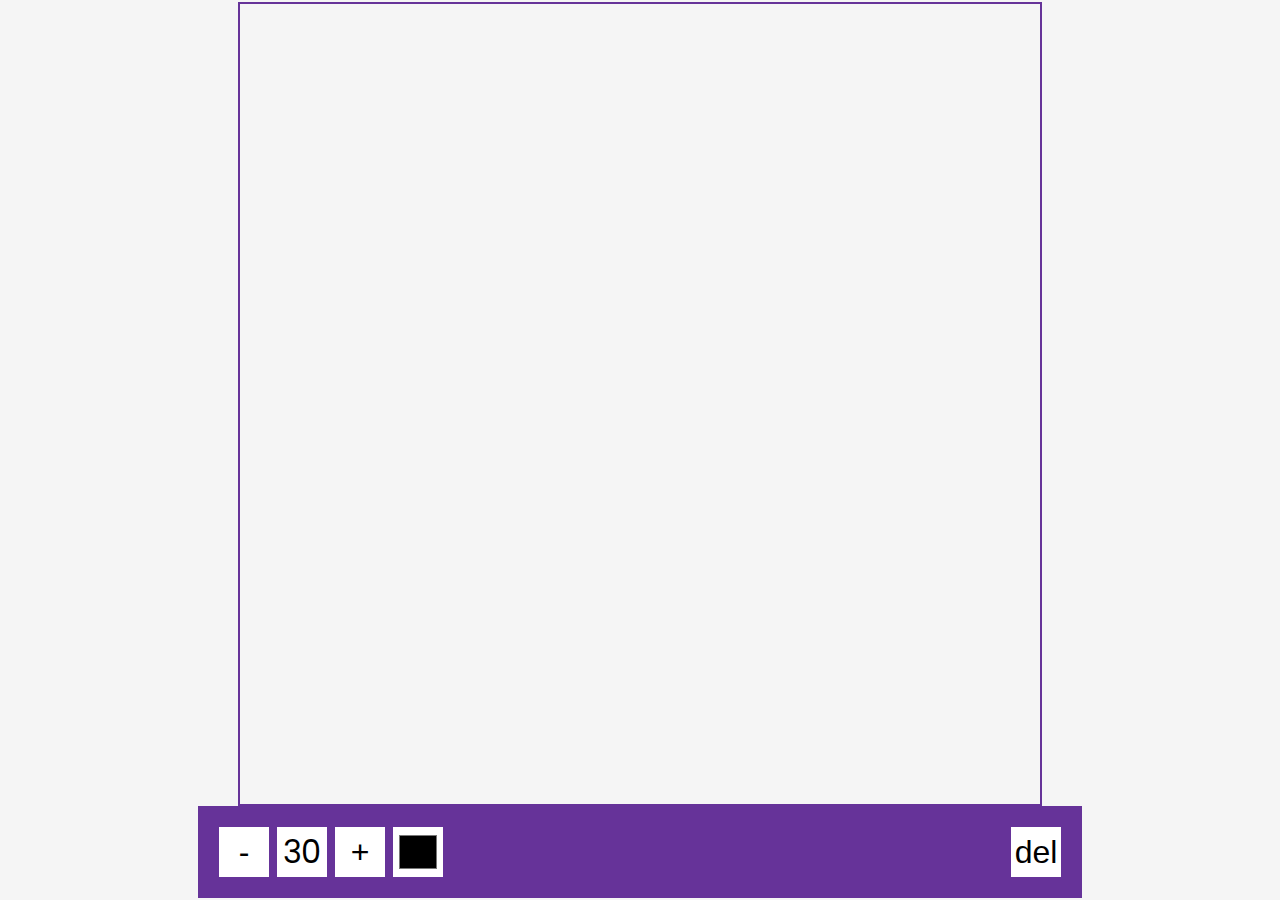
<file: Drowing-app-main/Drowing-app-main/drowing App/index.html>
<!DOCTYPE html>
<html lang="en">
<head>
    <meta charset="UTF-8">
    <meta name="viewport" content="width=device-width, initial-scale=1.0">
    <title>Drowing App</title>
    <link rel="stylesheet" href="style.css" />
    <script src="script.js" defer></script>
</head>
<body>
    <canvas id="canvas" width="800" height="800"></canvas>
    <div class="toolbox">
        <button id="decrease">-</button>
        <span id="size">30</span>
        <button id="increase">+</button>
        <input type="color" id="color" />
        <button id="clear">del</button>
    </div>
</body>
</html>
</file>
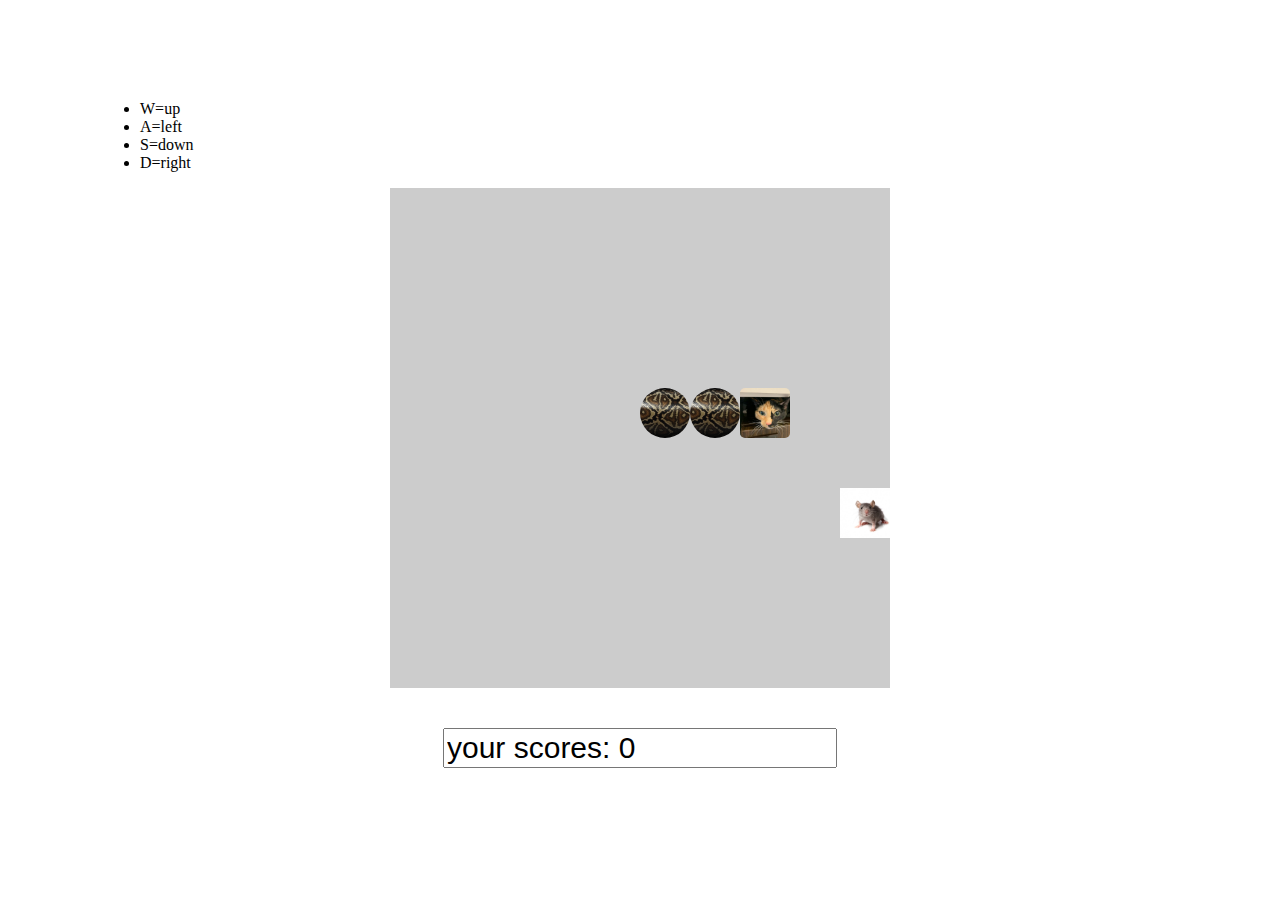
<file: game_snake-main/game_snake-main/snake/index.html>
<!DOCTYPE html>
<html lang="en">
<head>
    <meta charset="UTF-8">
    <meta name="viewport" content="width=device-width, initial-scale=1.0">
    <title>Snake</title>
    <link rel="stylesheet" href="style.css">
</head>
<body>
    <ul>
        <li>W=up</li>
        <li>A=left</li>
        <li>S=down</li>
        <li>D=right</li>
    </ul>
    <script src="script.js"></script>
    
</body>
</html>
</file>
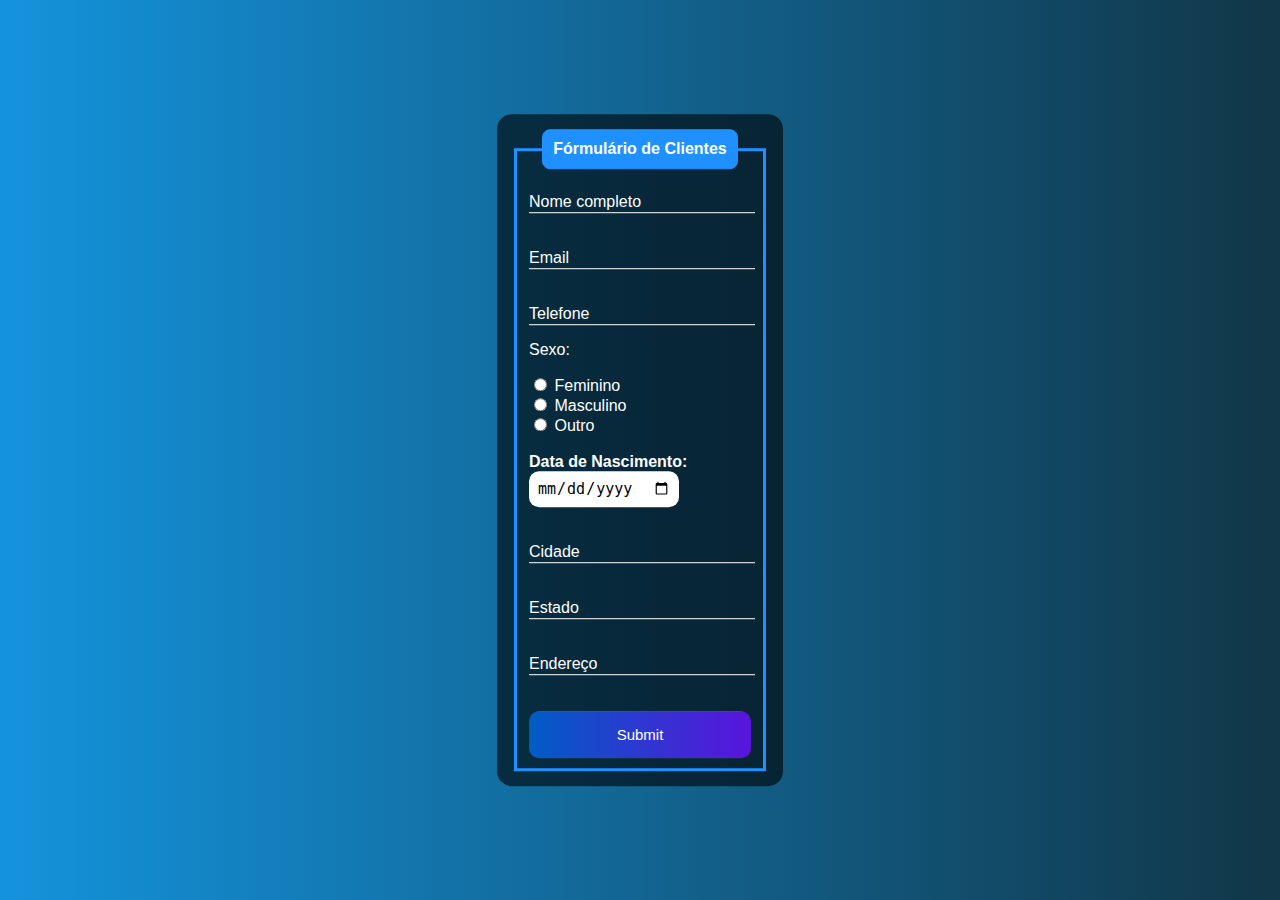
<file: formulario-html-css-main/formulario-html-css-main/formulario.html>
<!DOCTYPE html>
<html lang="en">
<head>
    <meta charset="UTF-8">
    <meta http-equiv="X-UA-Compatible" content="IE=edge">
    <meta name="viewport" content="width=device-width, initial-scale=1.0">
    <title>Formulário | GN</title>
    <style>
        body{
            font-family: Arial, Helvetica, sans-serif;
            background-image: linear-gradient(to right, rgb(20, 147, 220), rgb(17, 54, 71));
        }
        .box{
            color: white;
            position: absolute;
            top: 50%;
            left: 50%;
            transform: translate(-50%,-50%);
            background-color: rgba(0, 0, 0, 0.6);
            padding: 15px;
            border-radius: 15px;
            width: 20%;
        }
        fieldset{
            border: 3px solid dodgerblue;
        }
        legend{
            border: 1px solid dodgerblue;
            padding: 10px;
            text-align: center;
            background-color: dodgerblue;
            border-radius: 8px;
        }
        .inputBox{
            position: relative;
        }
        .inputUser{
            background: none;
            border: none;
            border-bottom: 1px solid white;
            outline: none;
            color: white;
            font-size: 15px;
            width: 100%;
            letter-spacing: 2px;
        }
        .labelInput{
            position: absolute;
            top: 0px;
            left: 0px;
            pointer-events: none;
            transition: .5s;
        }
        .inputUser:focus ~ .labelInput,
        .inputUser:valid ~ .labelInput{
            top: -20px;
            font-size: 12px;
            color: dodgerblue;
        }
        #data_nascimento{
            border: none;
            padding: 8px;
            border-radius: 10px;
            outline: none;
            font-size: 15px;
        }
        #submit{
            background-image: linear-gradient(to right,rgb(0, 92, 197), rgb(90, 20, 220));
            width: 100%;
            border: none;
            padding: 15px;
            color: white;
            font-size: 15px;
            cursor: pointer;
            border-radius: 10px;
        }
        #submit:hover{
            background-image: linear-gradient(to right,rgb(0, 80, 172), rgb(80, 19, 195));
        }
    </style>
</head>
<body>
    <div class="box">
        <form action="">
            <fieldset>
                <legend><b>Fórmulário de Clientes</b></legend>
                <br>
                <div class="inputBox">
                    <input type="text" name="nome" id="nome" class="inputUser" required>
                    <label for="nome" class="labelInput">Nome completo</label>
                </div>
                <br><br>
                <div class="inputBox">
                    <input type="text" name="email" id="email" class="inputUser" required>
                    <label for="email" class="labelInput">Email</label>
                </div>
                <br><br>
                <div class="inputBox">
                    <input type="tel" name="telefone" id="telefone" class="inputUser" required>
                    <label for="telefone" class="labelInput">Telefone</label>
                </div>
                <p>Sexo:</p>
                <input type="radio" id="feminino" name="genero" value="feminino" required>
                <label for="feminino">Feminino</label>
                <br>
                <input type="radio" id="masculino" name="genero" value="masculino" required>
                <label for="masculino">Masculino</label>
                <br>
                <input type="radio" id="outro" name="genero" value="outro" required>
                <label for="outro">Outro</label>
                <br><br>
                <label for="data_nascimento"><b>Data de Nascimento:</b></label>
                <input type="date" name="data_nascimento" id="data_nascimento" required>
                <br><br><br>
                <div class="inputBox">
                    <input type="text" name="cidade" id="cidade" class="inputUser" required>
                    <label for="cidade" class="labelInput">Cidade</label>
                </div>
                <br><br>
                <div class="inputBox">
                    <input type="text" name="estado" id="estado" class="inputUser" required>
                    <label for="estado" class="labelInput">Estado</label>
                </div>
                <br><br>
                <div class="inputBox">
                    <input type="text" name="endereco" id="endereco" class="inputUser" required>
                    <label for="endereco" class="labelInput">Endereço</label>
                </div>
                <br><br>
                <input type="submit" name="submit" id="submit">
            </fieldset>
        </form>
    </div>
</body>
</html>
</file>
<file: Drowing-app-main/Drowing-app-main/drowing App/style.css>
@import url('https://fonts.googleapis.com/css2?family=Poppins:wght@200;400;600&display=swap');
* {
    box-sizing: border-box;
}

body {
    font-family: "Poppins", sans-serif;
    margin: 0;
    background-color: #f5f5f5;
    display: flex;
    align-items: center;
    flex-direction: column;
    justify-content: center;
    min-height: 100vh;
}

canvas {
    border: 2px solid rebeccapurple;

}

.toolbox {
    background-color: rebeccapurple;
    border: 1px solid rebeccapurple;
    display: flex;
    padding: 1rem;
    width: 884px;
}
.toolbox > * {
    background-color: #fff;
    border: none;
    display: inline-flex;
    align-items: center;
    justify-content: center;
    font-size: 2rem;
    padding: 0.25rem;
    margin: 0.25rem;
    height: 50px;
    width: 50px;
}

.toolbox > *:last-child {
    margin-left: auto;
}
</file>
<file: game_snake-main/game_snake-main/snake/style.css>
* {
    box-sizing: border-box;
}
body {
    margin: 100px;
}
.field {
    width: 500px;
    height: 500px;
    margin: 0 auto;
    display: flex;
    flex-wrap: wrap;
    background-color: #cccccc;
}
.excel {
    width: 50px;
    height: 50px;
    padding: 5px;
}
.snakeBody {
    background: url(./img/zmeya.jpg);
    background-size: cover;
    border-radius: 50%;
}
.head {
    background: url(./img/cat.jpg);
    background-size: cover;
    border-radius: 10%;
}
.mouse {
    background: url(./img/mouse.jpg);
    background-size: cover;
}
</file>
